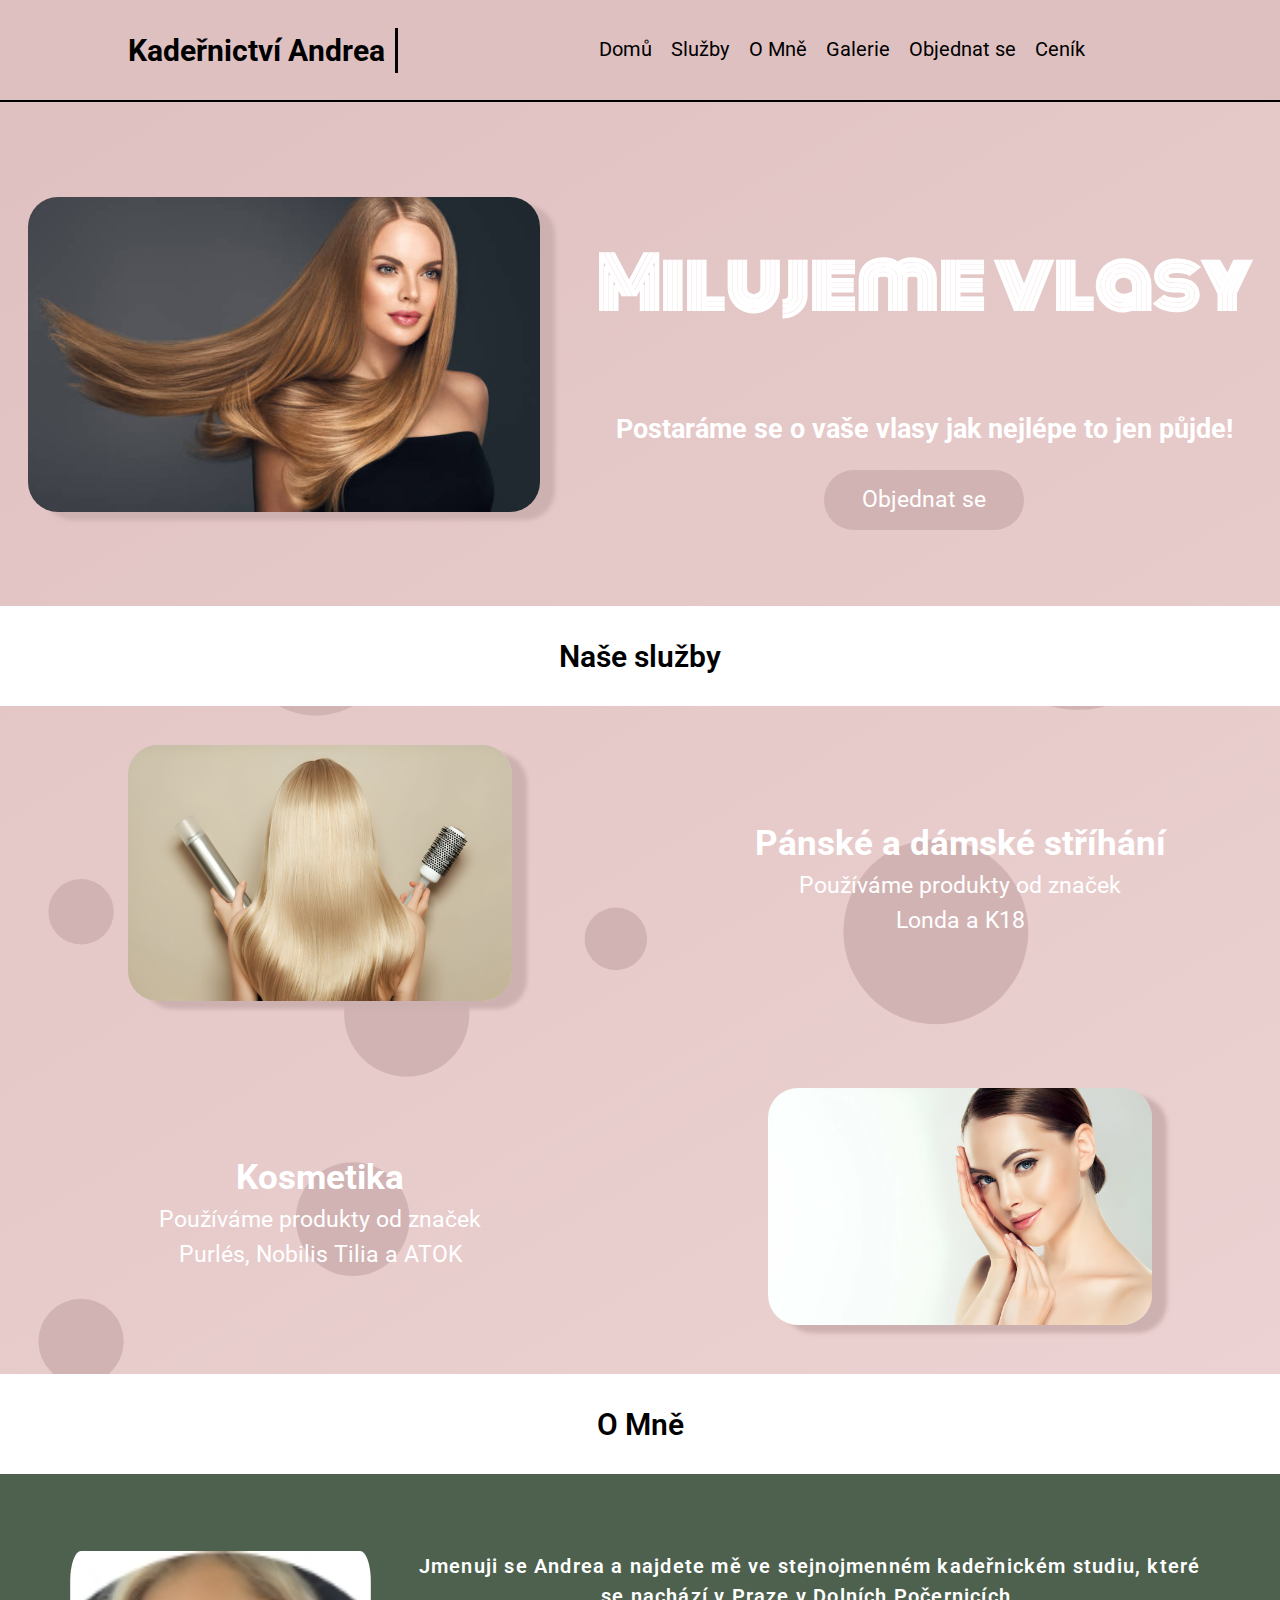
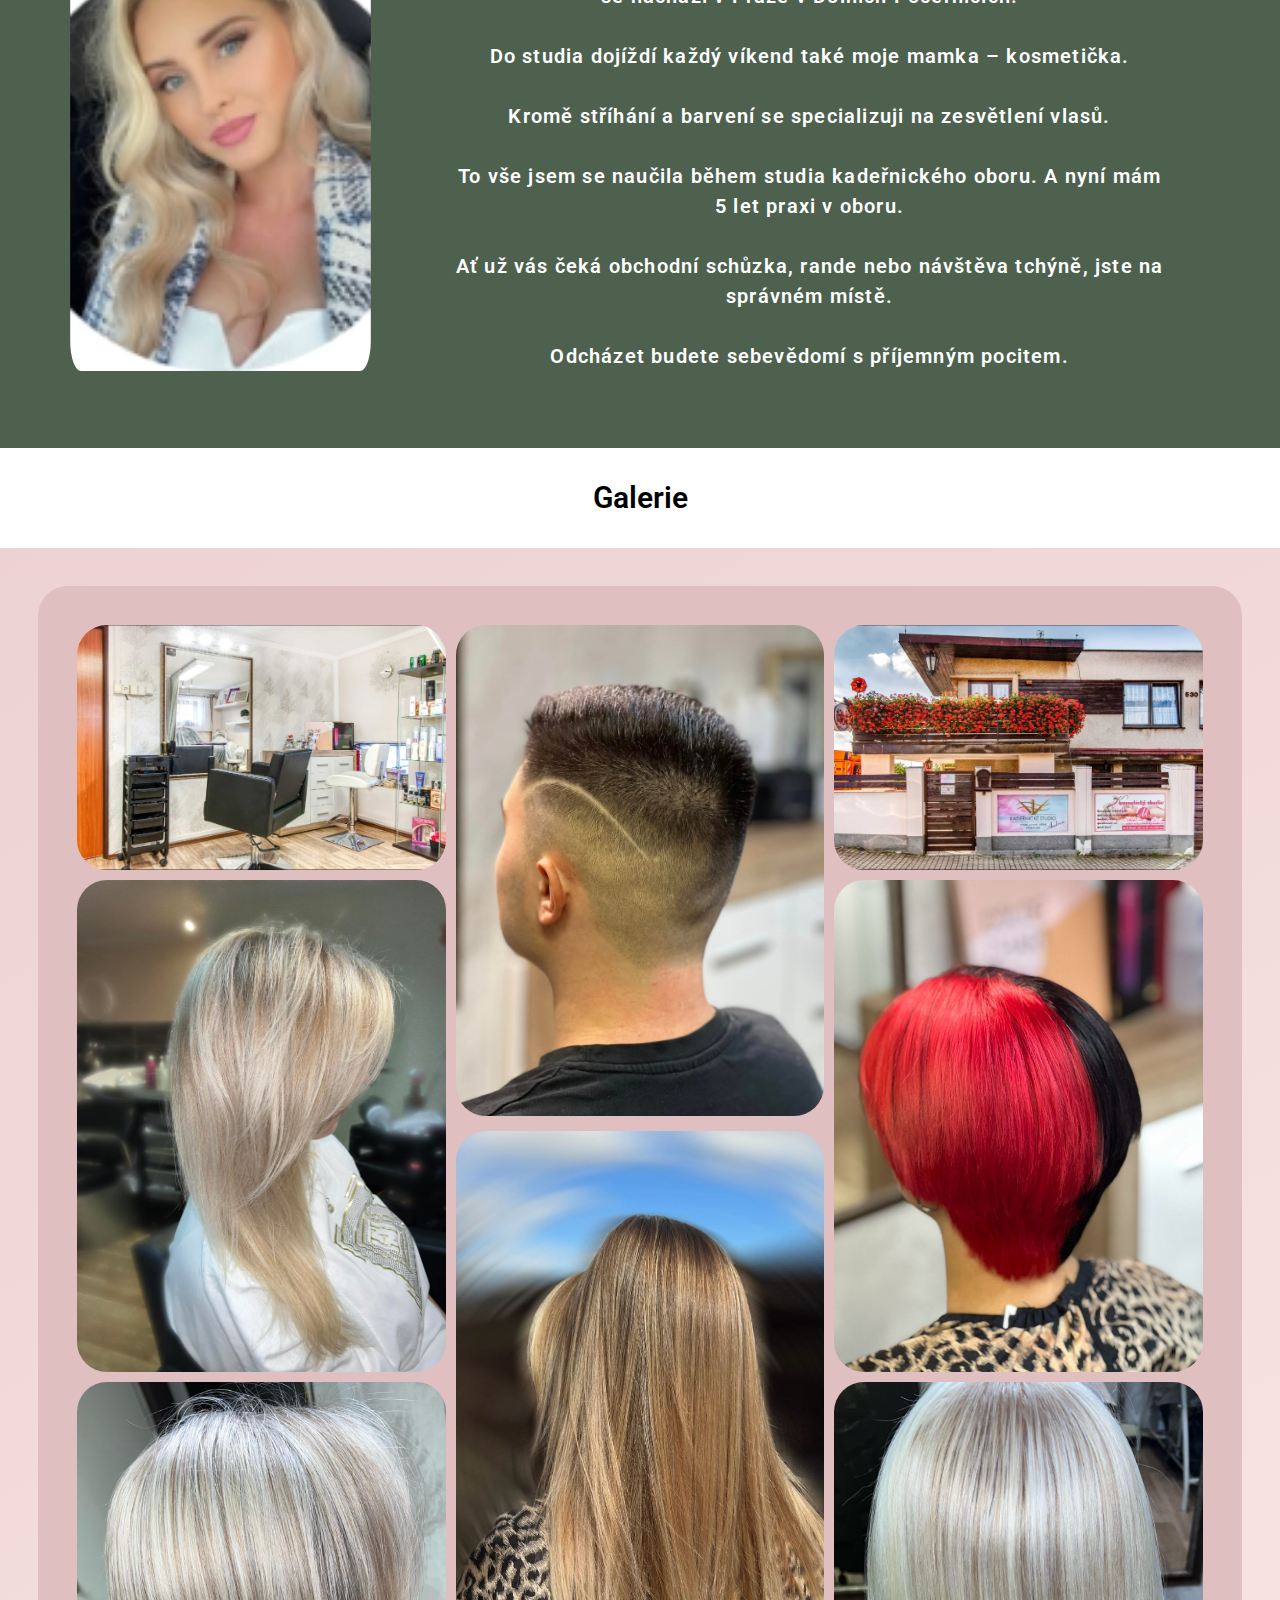
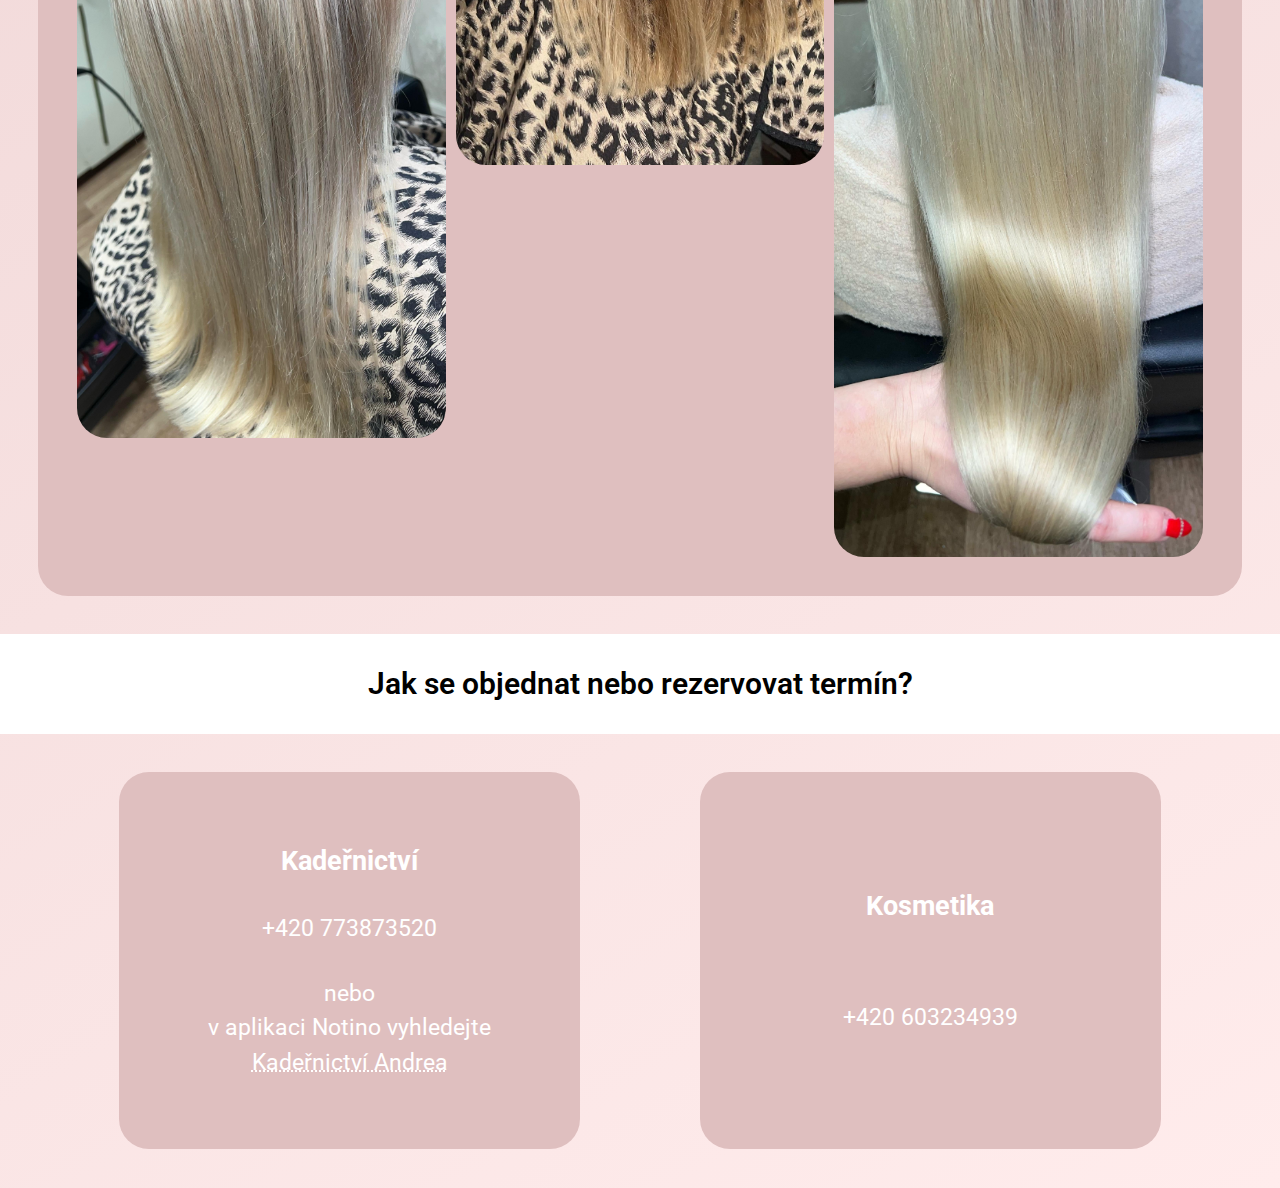
<file: index.html>
<!DOCTYPE html>
<html lang="cs">
  <head>
    <meta charset="UTF-8" />
    <meta name="viewport" content="width=device-width, initial-scale=1.0" />
    <meta name="description" content="Oficiální stránka Kadeřnictví Andrea" />
    <meta name="keywords" content="Kadernictvi, Andrea, Dolni, Počernice, vlasy, kosmetika, objednat, domů, služby, galerie"/>
    <meta property="og:url" content="https://studio-am.cz"/>
    <meta property="og:title" content="Kadernictvi Andrea | Domů"/>
    <meta property="og:description" content="Oficiální stránka Kadeřnictví Andrea" />
    <meta property="og:locale" content="cs_CZ" />

    <title>Kadernictvi Andrea | Domů</title>
    <link rel="stylesheet" href="style/style-index.css" />
    <link rel="stylesheet" href="style/style-index-mobile.css">
    <link
      rel="stylesheet"
      href="https://cdnjs.cloudflare.com/ajax/libs/font-awesome/6.5.1/css/all.min.css"
      integrity="sha512-DTOQO9RWCH3ppGqcWaEA1BIZOC6xxalwEsw9c2QQeAIftl+Vegovlnee1c9QX4TctnWMn13TZye+giMm8e2LwA=="
      crossorigin="anonymous"
      referrerpolicy="no-referrer"
    />
    <link rel="preconnect" href="https://fonts.googleapis.com" />
    <link rel="preconnect" href="https://fonts.gstatic.com" crossorigin />
    <link
      href="https://fonts.googleapis.com/css2?family=Monoton&family=Roboto&display=swap"
      rel="stylesheet"
    />
    <link rel="canonical" href="https://studio-am.cz">
    <link rel="shortcut icon" href="favicon.ico" type="image/x-icon">
  </head>
  <body>
    <div class="wrapper">
      <header>
        <h2 class="name">Kadeřnictví Andrea</h2>
        <div class="links">
          <a href="#main">Domů</a>
          <a href="#work">Služby</a>
          <a href="#aboutme">O Mně</a>
          <a href="#galery">Galerie</a>
          <a href="#reservation">Objednat se</a>
          <a href="cenik.html">Ceník</a>
          <div class="social">
            <a href="https://www.instagram.com/andrejka_melkova/">
              <i class="fa-brands fa-instagram"></i>
            </a>
            <a href="https://www.facebook.com/kadernickestudioandrea1">
              <i class="fa-brands fa-facebook"></i>
            </a>
          </div>
        </div>
        <div class="mobile-menu">
          <button type="button">
            <i class="fa-solid fa-bars"></i>
          </button>
          <div class="menu-content">
            <a href="#main">Domů</a>
            <a href="#work">Služby</a>
            <a href="#aboutme">O Mně</a>
            <a href="#galery">Galerie</a>
            <a href="#reservation">Objednat se</a>
            <a href="cenik.html">Ceník</a>
            <div class="social">
              <a onclick="
                setTimeout(function() {
                  window.location = 'https://www.instagram.com/andrejka_melkova';
                }, 500);
                window.location = 'instagram://user?username=andrejka_melkova';
                ">
                <i class="fa-brands fa-instagram"></i>
              </a>
              <a onclick="
                setTimeout(function() {
                  window.location = 'https://www.facebook.com/kadernickestudioandrea1'
                }, 500);
                window.location = 'fb://page/kadernickestudioandrea1';
                ">
                <i class="fa-brands fa-facebook"></i>
              </a>
          </div>
        </div>
        </div>
      </header>
      <main id="main">
        <img src="img/welcome.jpg" alt="Welcome image" id="welcome-image" class="shadow"/>
        <div class="welcome-text">
          <h1>Milujeme vlasy</h1>
          <h3>Postaráme se o vaše vlasy jak nejlépe to jen půjde!</h3>
          <a href="#reservation" class="button"> Objednat se </a>
        </div>
      </main>
      <section class="work" id="work">
        <div class="section-header">Naše služby</div>
        <div class="work-card" data-type="kadercnictvi">
          <a href="cenik.html#kadernictvi">
            <img src="img/kadernictvi-fotka.jpg" alt="Hair cutting" class="shadow"/>
          </a>
          <div class="description">
            <h2 class="offer">Pánské a dámské stříhání</h2>
            <p class="we-use">Používáme produkty od značek <br> Londa a K18</p>
          </div>
        </div>
        <div class="work-card" data-type="kosmetika">
          <div class="description">
            <h2 class="offer">Kosmetika</h2>
            <p class="we-use">
              Používáme produkty od značek <br> Purlés, Nobilis Tilia a ATOK
            </p>
          </div>
          <a href="cenik.html#kosmetika">
            <img src="img/kosmetika-fotka.jpg" alt="Hair cutting" class="shadow"/>
          </a>
        </div>
      </section>
      <section class="aboutme" id="aboutme">
        <div class="section-header">O Mně</div>
        <div class="info">
          <img src="img/Portrait.jpeg" alt="Portrait" id="portrait" />
          <p>
            Jmenuji se Andrea a najdete mě ve stejnojmenném kadeřnickém studiu,
            které se nachází v Praze v Dolních Počernicích.
            <br /><br />
            Do studia dojíždí každý víkend také moje mamka – kosmetička.
            <br /><br />
            Kromě stříhání a barvení se specializuji na zesvětlení vlasů.
            <br /><br />
            To vše jsem se naučila během studia kadeřnického oboru. A nyní mám <br> 5 let praxi v oboru.
            <br /><br />
            Ať už vás čeká obchodní schůzka, rande nebo návštěva tchýně, jste na
            správném místě.
            <br /><br />
            Odcházet budete sebevědomí s příjemným pocitem.
          </p>
        </div>
      </section>
      <section class="galery" id="galery">
        <div class="section-header">Galerie</div>
        <div class="galery-grid">
            <img src="img/portfolio-images/salon-image.jpeg" alt="Salon image" class="galery-image"/>
            <img src="img/portfolio-images/prace-tall1.jpg" alt="Salon image" class="galery-image tall"/>
            <img src="img/portfolio-images/salon-image3.jpeg" alt="Salon image" class="galery-image"/>
            <img src="img/portfolio-images/prace-tall2.jpg" alt="Salon image" class="galery-image tall"/>
            <img src="img/portfolio-images/prace-tall3.jpg" alt="Salon image" class="galery-image tall smaller"/>
            <img src="img/portfolio-images/prace-tall4.jpg" alt="Salon image" class="galery-image tall smaller"/>
            <img src="img/portfolio-images/prace-tall5.jpg" alt="Salon image" class="galery-image tall"/>
            <img src="img/portfolio-images/prace-tall6.jpg" alt="Salon image" class="galery-image tall"/>
        </div>
      </section>
      <section class="reservation" id="reservation">
        <div class="section-header">
          Jak se objednat nebo rezervovat termín?
        </div>
        <div class="contacts">
          <div class="kadernictvi">
            <h3>Kadeřnictví</h3>
            <a href="tel:+420773873520">
              <i class="fa-solid fa-phone"></i>
              +420 773873520
            </a>
            <p>
              nebo
              <br />
              v aplikaci Notino vyhledejte
              <br />
              <a onclick="setTimeout(function() {
                window.location = 'https://www.notino.cz/salony/kadernicke-studio-andrea_2/'
              }, 500);
                window.location = 'notino://salony/kadernicke-studio-andrea_2'
              " style="text-decoration: 2px dotted white underline;">
              Kadeřnictví Andrea
              </a>
            </p>
          </div>
          <div class="kosmetika">
            <h3>Kosmetika</h3>
            <a href="tel:+420603234939">
              <i class="fa-solid fa-phone"></i>
              +420 603234939
            </a>
          </div>
        </div>
      </section>
    </div>
  </body>
  <script src="js/app.js"></script>
</html>
</file>
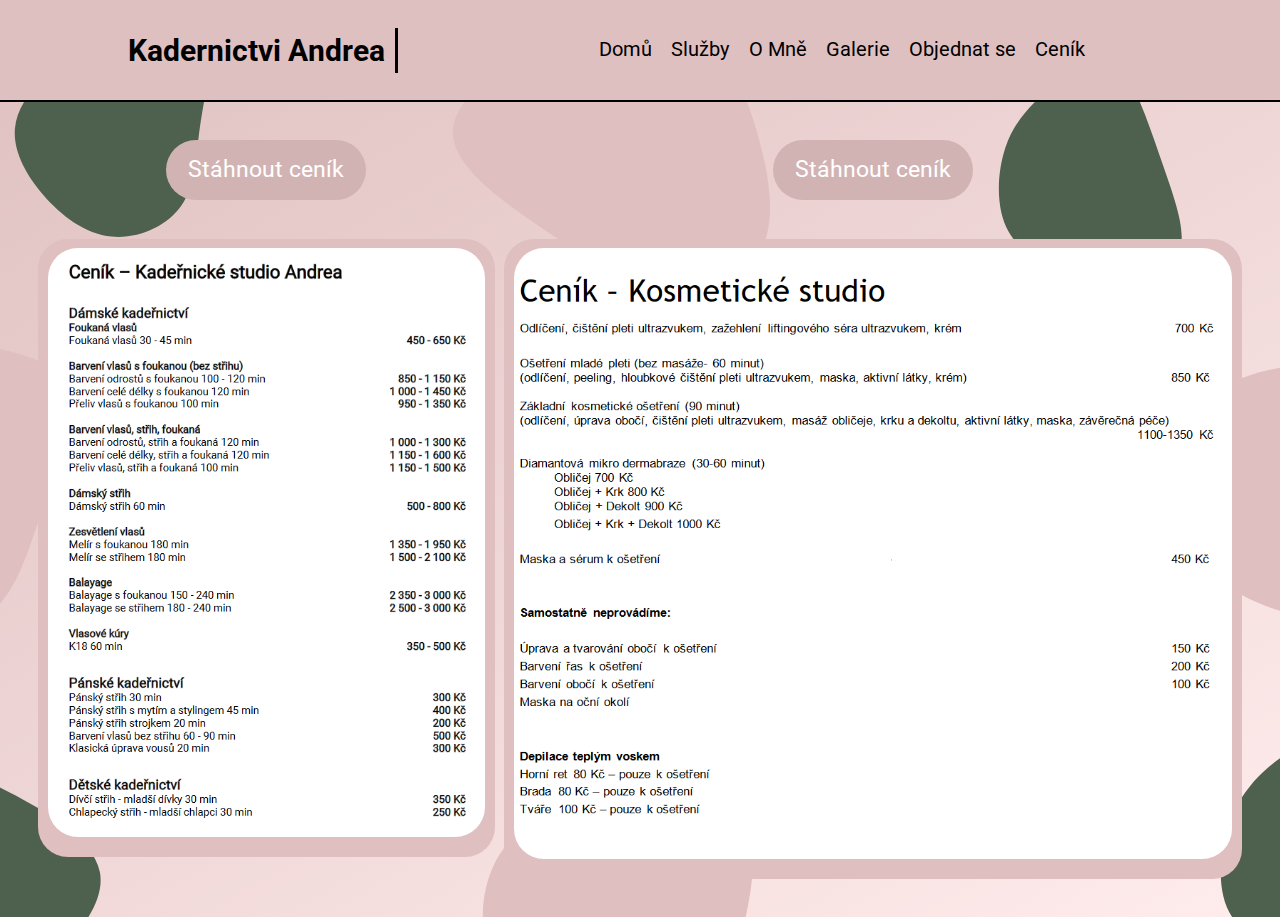
<file: cenik.html>
<!DOCTYPE html>
<html lang="cs_CZ">
<head>
    <meta charset="UTF-8">
    <meta name="viewport" content="width=device-width, initial-scale=1.0">
    <meta name="description" content="Ceníky Kadernictvi Andrea">
    <meta name="keywords" content="Kadernictvi, Andrea, Dolni, Počernice, vlasy, kosmetika, objednat, domů, služby, galerie">
    <meta property="og:locale" content="cs_CZ" />
    <meta property="og:url" content="https://studio-am.cz"/>
    <meta property="og:title" content="Kadernictvi Andrea | Ceník"/>
    <meta property="og:description" content="Ceníky Kadernictvi Andrea" />


    <title>Kadernictvi Andrea | Ceník</title>

    <link rel="stylesheet" href="style/style-cenik.css">
    <link rel="stylesheet" href="style/style-cenik-mobile.css">
    <link
      rel="stylesheet"
      href="https://cdnjs.cloudflare.com/ajax/libs/font-awesome/6.5.1/css/all.min.css"
      integrity="sha512-DTOQO9RWCH3ppGqcWaEA1BIZOC6xxalwEsw9c2QQeAIftl+Vegovlnee1c9QX4TctnWMn13TZye+giMm8e2LwA=="
      crossorigin="anonymous"
      referrerpolicy="no-referrer"
    />
    <link rel="preconnect" href="https://fonts.googleapis.com" />
    <link rel="preconnect" href="https://fonts.gstatic.com" crossorigin />
    <link
      href="https://fonts.googleapis.com/css2?family=Monoton&family=Roboto&display=swap"
      rel="stylesheet"
    />
    <link rel="canonical" href="https://studio-am.cz">
    <link rel="shortcut icon" href="favicon.ico" type="image/x-icon">

    <!--
      Autor: Michal Budai
    -->
</head>
<body>
<div class="wrapper">
    <header>
        <h2 class="name">Kadernictvi Andrea</h2>
        <div class="links">
            <a href="index.html">Domů</a>
            <a href="index.html#work">Služby</a>
            <a href="index.html#aboutme">O Mně</a>
            <a href="index.html#galery">Galerie</a>
            <a href="index.html#reservation">Objednat se</a>
            <a href="cenik.html">Ceník</a>
            <div class="social">
                <a href="https://www.instagram.com/andrejka_melkova/">
                    <i class="fa-brands fa-instagram"></i>
                </a>
                <a href="https://www.facebook.com/kadernickestudioandrea1">
                    <i class="fa-brands fa-facebook"></i>
                </a>
            </div>
        </div>
        <div class="mobile-menu">
            <button type="button">
                <i class="fa-solid fa-bars"></i>
            </button>
            <div class="menu-content">
                <a href="#">Domů</a>
                <a href="index.html#work">Služby</a>
                <a href="index.html#aboutme">O Mně</a>
                <a href="index.html#galery">Galerie</a>
                <a href="index.html#reservation">Objednat se</a>
                <a href="#">Ceník</a>
                <div class="social">
                    <a onclick="
                setTimeout(function() {
                  window.location = 'https://www.instagram.com/andrejka_melkova';
                }, 500);
                window.location = 'instagram://user?username=andrejka_melkova';
                ">
                        <i class="fa-brands fa-instagram"></i>
                    </a>
                    <a onclick="
                setTimeout(function() {
                  window.location = 'https://www.facebook.com/kadernickestudioandrea1'
                }, 500);
                window.location = 'fb://page/kadernickestudioandrea1';
                ">
                        <i class="fa-brands fa-facebook"></i>
                    </a>
                </div>
            </div>
        </div>
    </header>
    <main>
        <div class="price-wrapper" id="kadercnictvi">
            <a href="Ceníky/cenik-kadernictvi.pdf" class="button" download>Stáhnout ceník</a>
            <div class="cenik">
                <img src="img/ceniky/cenik-kadernictvi.png" alt="Ceník" class="cena">
            </div>
        </div>

        <div class="price-wrapper" id="kosmetika">
            <a href="Ceníky/cenik-kosmetika.pdf" class="button" download>Stáhnout ceník</a>
            <div class="cenik">
                <img src="img/ceniky/cenik-kosmetika.png" alt="Ceník" class="cena">
            </div>
        </div>
    </main>
</div>
</body>
<script src="js/app.js"></script>
</html>
</file>
<file: style/style-index.css>
:root {
    --dark-pink: rgb(223, 191, 191);
    --after-color: rgb(174, 115, 115);
    --button-color: rgb(210, 179, 179);
}
@keyframes navbar-open {
    0% {
        transform: scaleY(0);
        opacity: 0;
    }
    100% {
        transform: scaleY(1);
        opacity: 1;
    }
}
@keyframes navbar-close {
    0% {
        transform: scaleY(1);
        opacity: 1;
    }
    100% {
        transform: scaleY(0);
        opacity: 0;
    }
}
html,
body,
h1,
h2,
h3,
h4,
h5,
h6,
p {
  color: white;
  margin: 0;
  padding: 0;
}
html,
body {
    font-family: 'Roboto', sans-serif;
    box-sizing: border-box;
    font-size: larger;
    text-align: center;
    line-height: 1.5;
}
a {
    color: white;
    text-decoration: none;
    cursor: pointer;
}
.button {
    display: inline-block;
    height: 60px;
    width: 200px;
    background-color: var(--button-color);
    border-radius: 30px;
    display: grid;
    place-content: center;
    transition: transform .2s ease-in-out;
}
.button:hover {
    transform: scale(1.1);
    background-color: rgb(174, 115, 115);
}
header {
    position: sticky;
    top: 0;
    border-bottom: solid black 2px;
    height: 100px;
    background-color: #DFC0C0;
    color: black;
    display: flex;
    align-items: center;
    justify-content: center;
    font-size: 20px;
    z-index: 99;
}
header * {
    color: black;
}
header > * {
    margin-inline: 5rem;
}
.mobile-menu {
    display: none;
}
div,
img {
    border-radius: 30px;
}
img {
    max-width: 100%;
    height: auto;
    object-fit: cover;
}
.wrapper {
    background: linear-gradient(150deg, #DFC0C0, #FFECEC);
    position: relative;
    border-radius: 0;
}
.name {
    padding-right: 10px;
    border-right: solid black 3px;
}
.links, .social {
    display: flex;
    justify-content: space-between;
    line-height: 1;
}
.links > a::after {
    content: '';
    display: block;
    height: 2px;
    background-color: var(--after-color);
    width: 0;
    transition: width .3s ease-in-out;
}
.links > a:hover::after {
    width: 100%;
}
.links > * {
    margin-inline: .5rem;
}
.social a {
    margin-inline: .5rem;
}
main {
    display: flex;
    justify-content: space-around;
    align-items: center;
    padding-block: 4rem;
}
main h1 {
    font-family: 'Monoton', sans-serif;
    font-size: 70px;
}
.welcome-text {
   display: flex;
   justify-content: center;
   align-items: center;
   flex-direction: column;
   line-height: 3;
}
#welcome-image {
    object-fit: cover;
    width: 40%;
    height: 40%;
}
button {
    border: solid black 3px;
    padding: .5rem 1rem;
    border-radius: 10px;
    background-color: rgba(0, 0, 0, 0);
    font-size: 20px;
}
.shadow {
    box-shadow: 15px 8px 4px rgb(205, 176, 176);
}
.section-header {
    background-color: white;
    font-size: 30px;
    font-weight: 600;
    border-radius: 0;
    height: 100px;
    color: black;
    display: grid;
    place-content: center;
    width: 100%;
}
.work {
    background-image: url("../img/circle-scatter-haikei.svg");
    background-repeat: no-repeat;
    background-size: cover;
}
.work-card {
    /* display: flex;
    flex-direction: row;
    justify-content: space-evenly;
    */
    padding-block: 2rem;
    display: grid;
    grid-template-columns: repeat(2, 1fr);
}
.work-card img {
    width: 60%;
    object-fit: cover;
    object-position: right;
    transition: transform .1s ease-in-out;
}
.work-card img:hover {
    transform: scale(1.1);
}
.description {
    display: grid;
    place-content: center;
    padding-inline: 2rem;
}
.aboutme {
    background-color: rgb(77, 97, 78);
}
.info {
    padding: 4rem 2rem;
    display: flex;
    justify-content: center;
}
.info * {
    padding-inline: 1rem;
}
.info p {
    font-size: 20px;
    font-weight: 600;
    line-height: 1.5;
    letter-spacing: 1.2px;
    width: 800px;
}
#portrait {
    width: 25%;
    height: auto;
}

.galery-grid {
    background-color: var(--dark-pink);
    margin: 2rem;
    padding: 2rem;
    overflow: hidden;
    display: grid;
    gap: 10px;
    grid-template-columns: repeat(3, minmax(250px, 1fr));
    grid-template-rows: auto;
    grid-auto-flow: dense;
}
.smaller {
    height: 100%;
}
.tall {
    grid-row: span 2;
}
.contacts {
    display: flex;
    justify-content: space-evenly;
    flex-direction: row;
    padding-block: 2rem;
}
.kadernictvi, .kosmetika {
    display: flex;
    align-items: center;
    justify-content: space-evenly;
    flex-direction: column;
    padding: 2rem;
    background-color: var(--dark-pink);
    width: 30%;
    height: 300px;
}
</file>
<file: style/style-index-mobile.css>
@media only screen and (max-width: 450px) {
    body {
        font-size: 20px;
    }
    header > * {
        margin-inline: 1rem !important;
    }

    h1 {
        font-size: 60px !important;
    }
    h1, h3 {
        line-height: normal;
    }
    img {
        width: 90% !important;
    }
    main {
        flex-direction: column;
        padding-block: 2rem;
    }
    main * {
        margin-block: 1rem;
        box-shadow: none !important;
    }
    .work-card {
        grid-template-columns: unset;
        grid-template-rows: 1fr 200px;
    }
    .work-card img {
        width: auto;
        height: auto;
    }
    .mobile-menu, .menu-button {
        display: block;
    }

    /*Menu button*/
    .menu-button {
        border: solid black 3px;
        border-radius: 10px;
        padding: .5rem 1rem;
    }

    .menu-content {
        display: none;
        border-radius: 0 0 30px 30px; 
        background-color: var(--dark-pink);
        border-bottom: solid black 3px; 
        transform-origin: top;
        flex-direction: column;
        position: absolute;
        top: 102px;
        left: 0;
        width: 100%;
        z-index: 99;
        line-height: 2;
    }
    .social {
        margin-bottom: 1rem;
        justify-content: center;
        gap: 5rem;
    }
    .menu-content[closing] {
        display: flex;
        animation: navbar-close .3s ease-in-out;
    }
    /*Menu content when opened*/
    .menu-content[open] {
        display: flex;
        animation: navbar-open .3s ease-in-out;
    }
    .links {
        display: none;
    }

    /*Služby*/
    .work-card {
        flex-direction: column;
        align-items: center;
    }
    .work-card[data-type="kosmetika"] img {
        order: 0;
    }
    .work-card[data-type="kosmetika"] .description {
        order: 1;
    }

    /*O Mně*/    
    .info {
        flex-direction: column;
        padding-inline: 0;
    }
    .info p {
        margin-top: 2rem;
        width: auto;
        padding-inline: 1rem;
        font-size: 15px;
        font-weight: 400;
    }

    /*Galerie*/
    /* .galery-grid {
        margin: 1rem;
        padding: 1rem;
        overflow: scroll;
        display: flex;
        scroll-snap-type: x mandatory;
    }
    .galery-grid img {
        flex-basis: 100%;
        flex-shrink: 0;
        scroll-snap-align: center;
    } */

   .galery-grid {
        display: flex;
        flex-direction: row;
        flex-shrink: 0;
        gap: 10px;
        align-items: center;
        overflow: scroll;
   }
   .galery-grid img {
        flex-shrink: 0;
        width: 100%;
   }
    /*Kontakty*/
    .contacts {
        flex-direction: column;
        padding-inline: 1rem;
    }
    .contacts div {
        width: auto;
    }
    .contacts div:nth-child(2) {
        margin-top: 2rem !important;
    }
}
</file>
<file: style/style-cenik.css>
@import url('style-index.css');
main {
    flex-direction: column;
    padding: 2rem;
    position: relative;
    z-index: 98;
    display: flex;
    flex-direction: row;
    align-items: start;
    background-image: url("../img/blobs-bg.svg");
    background-repeat: no-repeat;
    background-size: cover;
    background-position: center;
}
.price-wrapper {
    display: flex;
    flex-direction: column;
    align-items: center;
}
.price-wrapper:first-child {
    margin-right: .5rem;
}
.cenik {
    background-color: var(--dark-pink);
    padding: .5rem;
    box-sizing: border-box;
    margin-top: 2rem;
}
/* .blobs {
    position: absolute;
    top: 0;
    right: 0;
    width: 100%;
    display: flex;
    justify-content: center;;
    height: 50%;
}
.left {
    width: 50%;
} */
</file>
<file: style/style-cenik-mobile.css>
@import url('style-index-mobile.css');
@media only screen and (max-width: 450px) {
    .cenik {
        padding: 0;
        margin: 0 1rem 0 1rem;
    }
    main {
        flex-direction: column;
        background-position: unset;
        padding: 0 2rem 0 2rem;
    }
    .cena {
        border-radius: 20px;
    }
}
@media only screen and (min-width: 1700px) {
    main {
        flex-direction: row;
    }
    img {
        width: 100%;
    }
}
</file>
